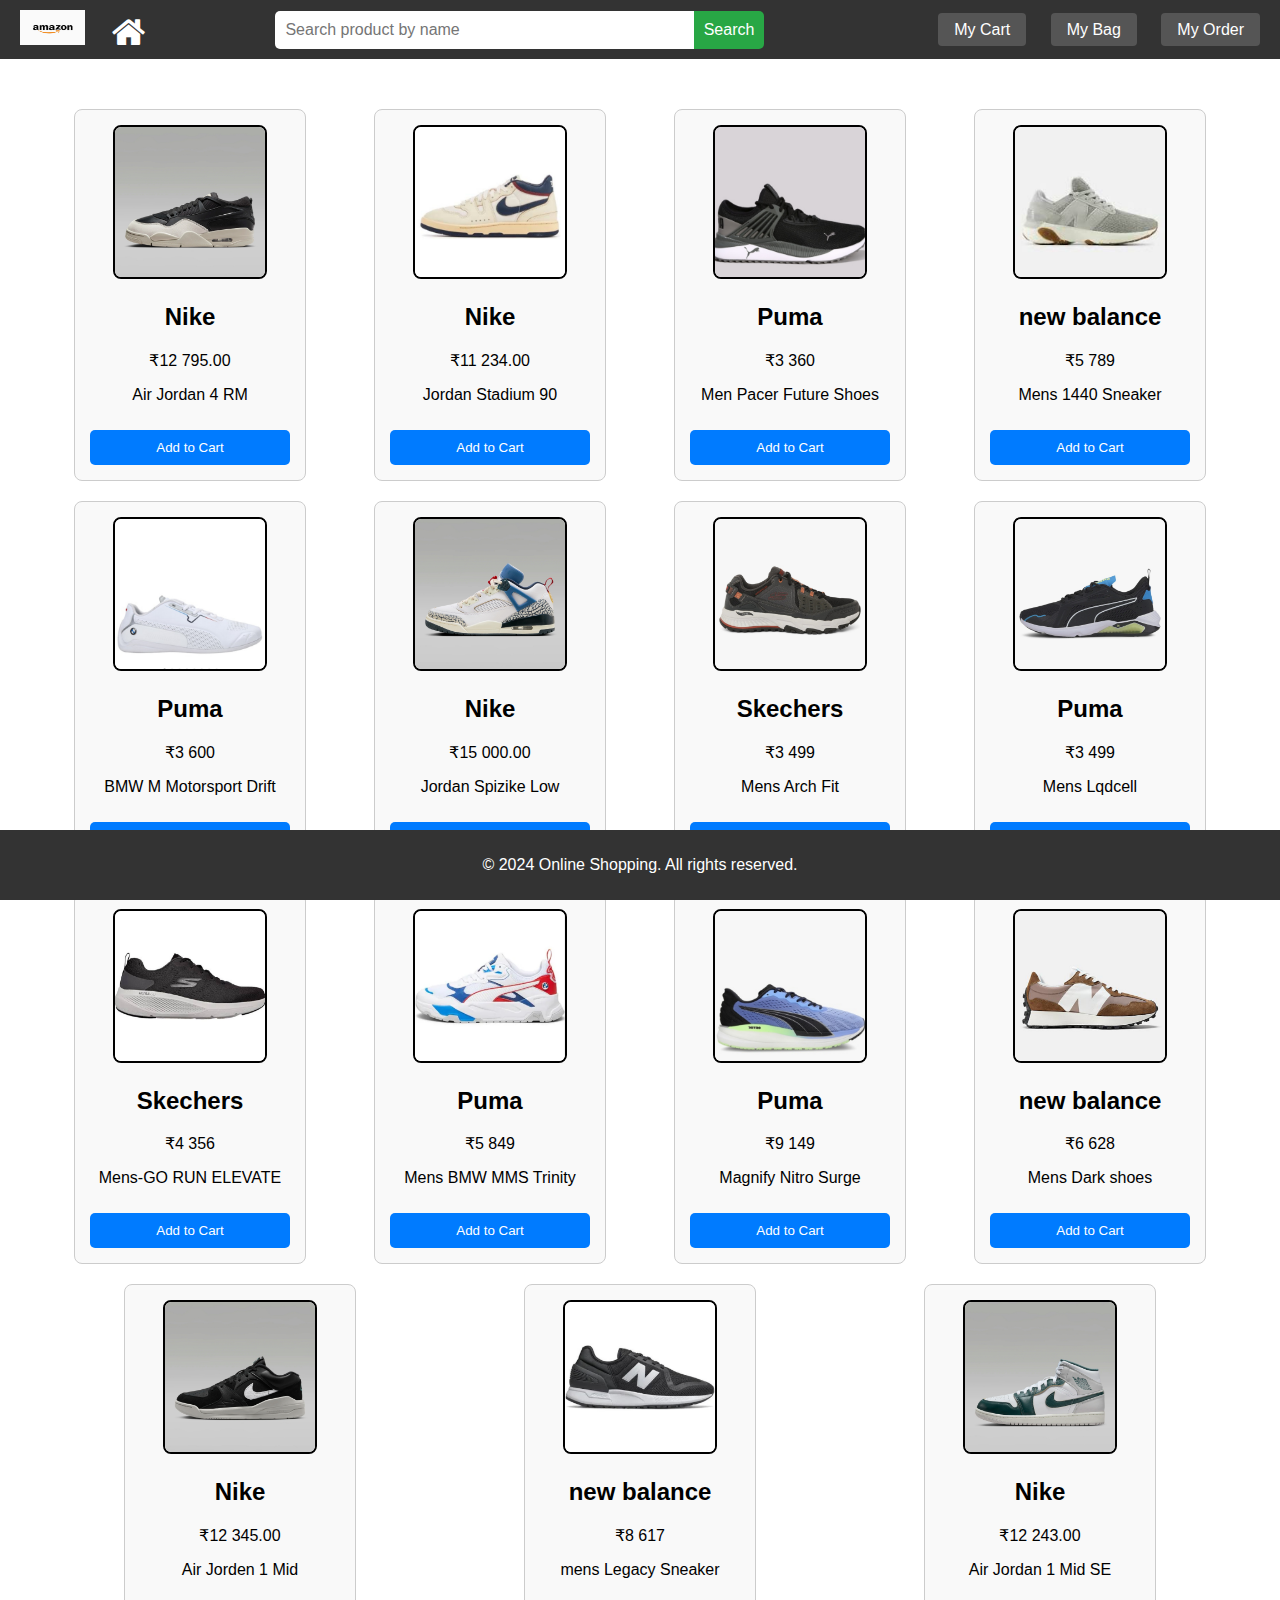
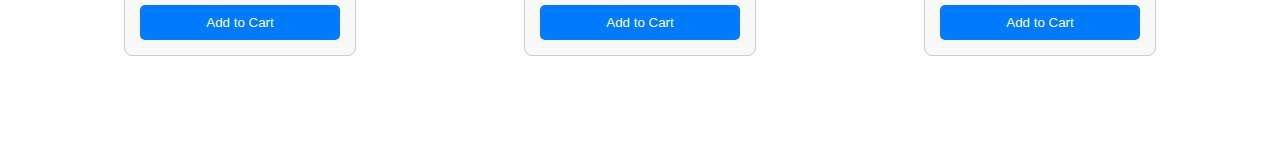
<file: index.html>
<!DOCTYPE html>
<html lang="en">

<head>
  <meta charset="UTF-8" />
  <meta name="viewport" content="width=device-width, initial-scale=1.0" />
  <link rel="stylesheet" href="https://cdnjs.cloudflare.com/ajax/libs/font-awesome/4.7.0/css/font-awesome.min.css" />
  <title>Shoes Shopping</title>
  <link rel="stylesheet" href="style.css" />
</head>

<body>
  <header>
    <div class="logo">
      <img src="logo.png" style="height: 35px; width: 65px" alt="Website Logo" />
      &nbsp;&nbsp;&nbsp;&nbsp;&nbsp;<a href="index.html"><i class="fa fa-home"
          style="font-size: 36px; color: white"></i></a>
    </div>
    <div class="search-bar">
      <input type="text" id="searchInput" placeholder="Search product by name" />
      <button type="button" onclick="searchProduct()">Search</button>
    </div>
    <nav>
      <a href="cart.html">My Cart</a>
      <a href="checkout.html">My Bag</a>
      <a href="database.html">My Order</a>
    </nav>
  </header>

  <main>
    <!-- Loop over products here -->
    <div class="products-container">
      <div class="product" id="product1">
        <img src="shoes1.jpg" alt="Product 1" />
        <h2>Nike</h2>
        <p>₹12 795.00</p>
        <p>Air Jordan 4 RM</p>
        <button onclick="addToCart('product1', 'Nike', 12795.00, 'Air Jordan 4 RM', 'shoes1.jpg')">
          Add to Cart
        </button>
      </div>

      <div class="product" id="product3">
        <img src="shoes3.jpg" alt="Product 1" />
        <h2>Nike</h2>
        <p>₹11 234.00</p>
        <p>Jordan Stadium 90</p>
        <button onclick="addToCart('product3', 'Nike', 11234.00,'Jordan Stadium 90','shoes3.jpg')">
          Add to Cart
        </button>
      </div>

      <div class="product" id="product1">
        <img src="shoes7.jpg" alt="Product 1" />
        <h2>Puma</h2>
        <p>₹3 360</p>
        <p>Men Pacer Future Shoes</p>
        <button onclick="addToCart('product1', 'Puma', 3360.00,'Men Pacer Future Shoes','shoes7.jpg')">
          Add to Cart
        </button>
      </div>

      <div class="product" id="product1">
        <img src="shoes13.jpg" alt="Product 1" />
        <h2>new balance</h2>
        <p>₹5 789</p>
        <p>Mens 1440 Sneaker</p>
        <button onclick="addToCart('product1', 'new balance', 5789.00,'Mens 1440 Sneaker','shoes13.jpg')">
          Add to Cart
        </button>
      </div>

      <div class="product" id="product1">
        <img src="shoes8.jpg" alt="Product 1" />
        <h2>Puma</h2>
        <p>₹3 600</p>
        <p>BMW M Motorsport Drift</p>
        <button onclick="addToCart('product1', 'Puma', 3600.00,'BMW M Motorsport Drift','shoes8.jpg')">
          Add to Cart
        </button>
      </div>

      <div class="product" id="product1">
        <img src="shoes4.jpg" alt="Product 4" />
        <h2>Nike</h2>
        <p>₹15 000.00</p>
        <p>Jordan Spizike Low</p>
        <button onclick="addToCart('product4', 'Nike', 15000.00,'Jordan Spizike Low','shoes4.jpg')">
          Add to Cart
        </button>
      </div>

      <div class="product" id="product1">
        <img src="shoes9.jpg" alt="Product 1" />
        <h2>Skechers</h2>
        <p>₹3 499</p>
        <p>Mens Arch Fit</p>
        <button onclick="addToCart('product1', 'Skechers', 3499.00,'Mens Arch Fit ','shoes9.jpg')">
          Add to Cart
        </button>
      </div>

      <div class="product" id="product1">
        <img src="shoes10.jpg" alt="Product 1" />
        <h2>Puma</h2>
        <p>₹3 499</p>
        <p>Mens Lqdcell</p>
        <button onclick="addToCart('product1', 'Puma', 3499.00,'Mens Lqdcell ','shoes10.jpg')">
          Add to Cart
        </button>
      </div>

      <div class="product" id="product1">
        <img src="shoes11.jpg" alt="Product 1" />
        <h2>Skechers</h2>
        <p>₹4 356</p>
        <p>Mens-GO RUN ELEVATE</p>
        <button onclick="addToCart('product1', 'Skechers', 4356.00,'Mens-GO RUN ELEVATE ','shoes11.jpg')">
          Add to Cart
        </button>
      </div>

      <div class="product" id="product1">
        <img src="shoes12.jpg" alt="Product 1" />
        <h2>Puma</h2>
        <p>₹5 849</p>
        <p>Mens BMW MMS Trinity</p>
        <button onclick="addToCart('product1', 'Puma', 5849.00,'Mens BMW MMS Trinity ','shoes12.jpg')">
          Add to Cart
        </button>
      </div>

      <div class="product" id="product1">
        <img src="shoes6.jpg" alt="Product 2" />
        <h2>Puma</h2>
        <p>₹9 149</p>
        <p>Magnify Nitro Surge</p>
        <button onclick="addToCart('product6', 'Puma', 9149.00,'Magnify Nitro Surge ','shoes6.jpg')">
          Add to Cart
        </button>
      </div>

      <div class="product" id="product1">
        <img src="shoes14.jpg" alt="Product 1" />
        <h2>new balance</h2>
        <p>₹6 628</p>
        <p>Mens Dark shoes</p>
        <button
          onclick="addToCart('product1', 'new balance', 6628.00,'Mens Dark Mushroom Running Shoes','shoes14.jpg')">
          Add to Cart
        </button>
      </div>

      <div class="product" id="product1">
        <img src="shoes5.jpg" alt="Product 5" />
        <h2>Nike</h2>
        <p>₹12 345.00</p>
        <p>Air Jorden 1 Mid</p>
        <button onclick="addToCart('product5', 'Nike', 12345.00,'Air Jordan 1 Mid','shoes5.jpg')">
          Add to Cart
        </button>
      </div>

      <div class="product" id="product1">
        <img src="shoes15.jpg" alt="Product 1" />
        <h2>new balance</h2>
        <p>₹8 617</p>
        <p>mens Legacy Sneaker</p>
        <button onclick="addToCart('product1', 'new balance', 8617.00,'mens Legacy Sneaker','shoes15.jpg')">
          Add to Cart
        </button>
      </div>

      <div class="product" id="product2">
        <img src="shoes2.jpg" alt="Product 2" />
        <h2>Nike</h2>
        <p>₹12 243.00</p>
        <p>Air Jordan 1 Mid SE</p>
        <button onclick="addToCart('product2', 'Nike', 12243.00, 'Air Jordan 1 Mid SE', 'shoes2.jpg')">
          Add to Cart
        </button>
      </div>

      <!-- Repeat for other products -->
    </div>
  </main>

  <footer>
    <p>&copy; 2024 Online Shopping. All rights reserved.</p>
  </footer>

  <script src="script.js"></script>
</body>

</html>
</file>
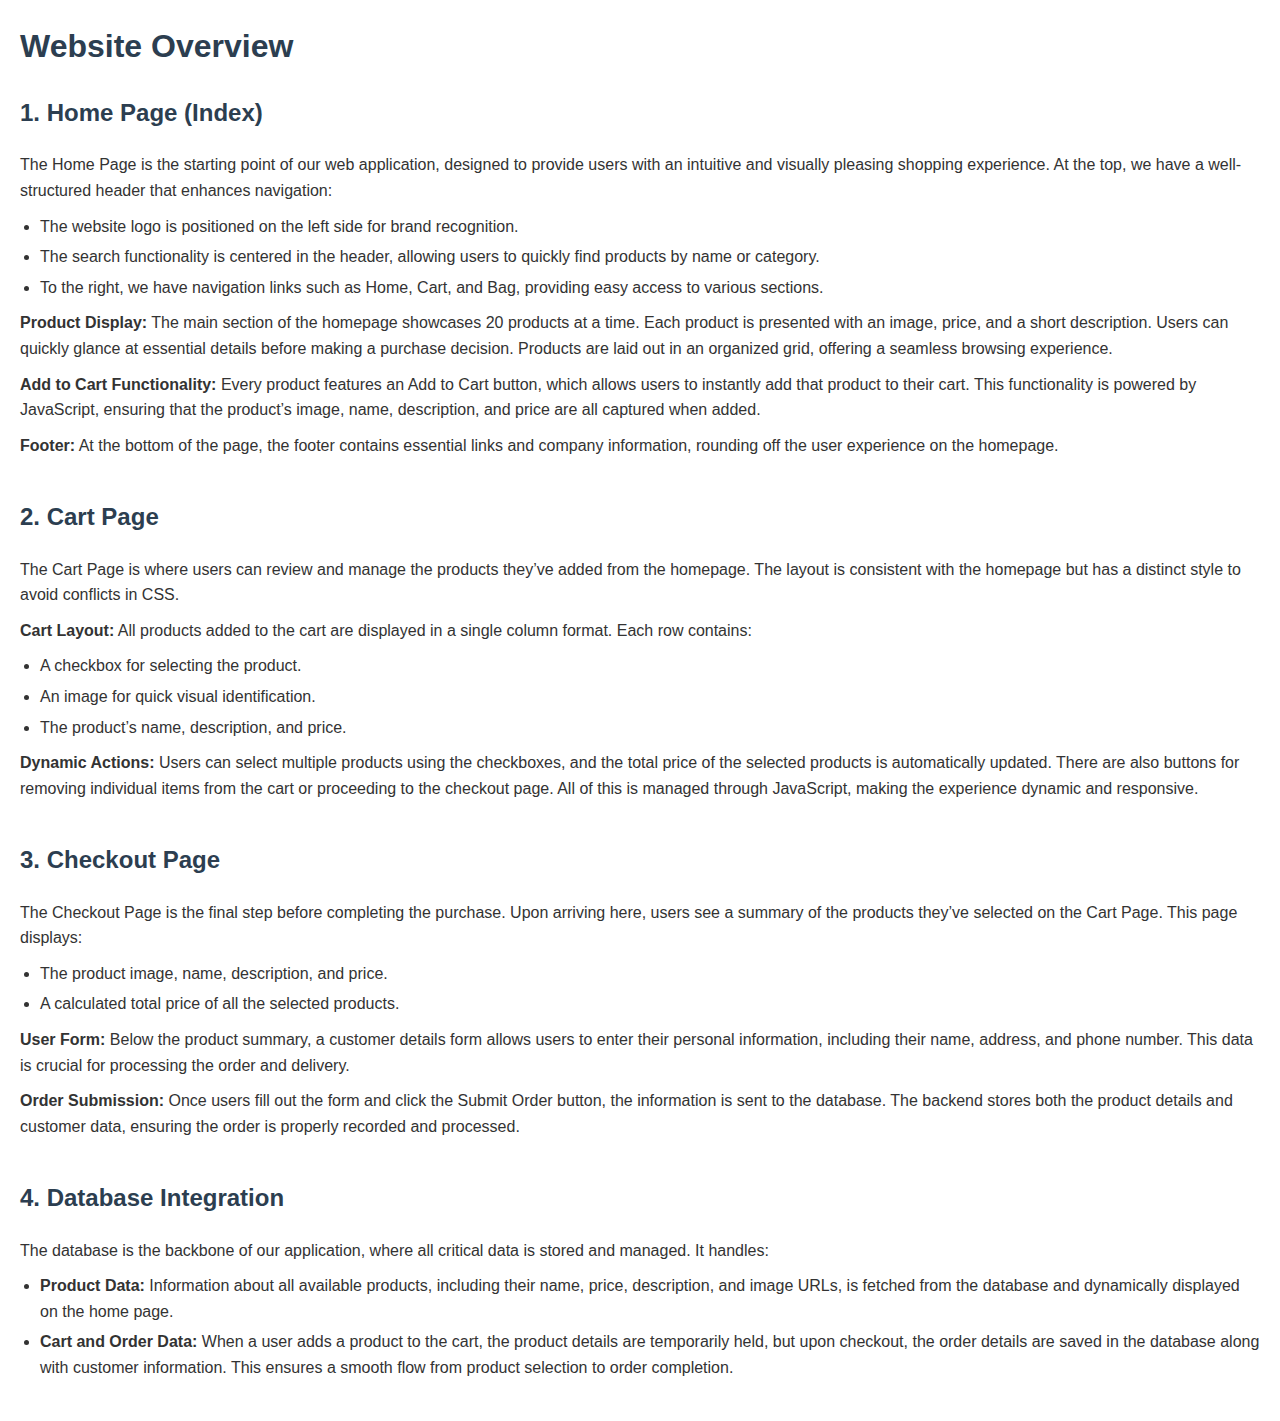
<file: about.html>
<!DOCTYPE html>
<html lang="en">
  <head>
    <meta charset="UTF-8" />
    <meta name="viewport" content="width=device-width, initial-scale=1.0" />
    <title>Website Overview</title>
    <style>
      body {
        font-family: Arial, sans-serif;
        line-height: 1.6;
        margin: 20px;
        color: #333;
      }
      h1,
      h2,
      h3 {
        color: #2c3e50;
      }
      .section {
        margin-bottom: 40px;
      }
      p {
        margin: 10px 0;
      }
      ul {
        margin: 10px 0;
        padding-left: 20px;
      }
      ul li {
        margin: 5px 0;
      }
      .code {
        background: #f4f4f4;
        padding: 10px;
        border-radius: 5px;
        font-family: monospace;
        font-size: 14px;
      }
    </style>
  </head>
  <body>
    <h1>Website Overview</h1>

    <div class="section">
      <h2>1. Home Page (Index)</h2>
      <p>
        The Home Page is the starting point of our web application, designed to
        provide users with an intuitive and visually pleasing shopping
        experience. At the top, we have a well-structured header that enhances
        navigation:
      </p>
      <ul>
        <li>
          The website logo is positioned on the left side for brand recognition.
        </li>
        <li>
          The search functionality is centered in the header, allowing users to
          quickly find products by name or category.
        </li>
        <li>
          To the right, we have navigation links such as Home, Cart, and Bag,
          providing easy access to various sections.
        </li>
      </ul>
      <p>
        <strong>Product Display:</strong> The main section of the homepage
        showcases 20 products at a time. Each product is presented with an
        image, price, and a short description. Users can quickly glance at
        essential details before making a purchase decision. Products are laid
        out in an organized grid, offering a seamless browsing experience.
      </p>
      <p>
        <strong>Add to Cart Functionality:</strong> Every product features an
        Add to Cart button, which allows users to instantly add that product to
        their cart. This functionality is powered by JavaScript, ensuring that
        the product’s image, name, description, and price are all captured when
        added.
      </p>
      <p>
        <strong>Footer:</strong> At the bottom of the page, the footer contains
        essential links and company information, rounding off the user
        experience on the homepage.
      </p>
    </div>

    <div class="section">
      <h2>2. Cart Page</h2>
      <p>
        The Cart Page is where users can review and manage the products they’ve
        added from the homepage. The layout is consistent with the homepage but
        has a distinct style to avoid conflicts in CSS.
      </p>
      <p>
        <strong>Cart Layout:</strong> All products added to the cart are
        displayed in a single column format. Each row contains:
      </p>
      <ul>
        <li>A checkbox for selecting the product.</li>
        <li>An image for quick visual identification.</li>
        <li>The product’s name, description, and price.</li>
      </ul>
      <p>
        <strong>Dynamic Actions:</strong> Users can select multiple products
        using the checkboxes, and the total price of the selected products is
        automatically updated. There are also buttons for removing individual
        items from the cart or proceeding to the checkout page. All of this is
        managed through JavaScript, making the experience dynamic and
        responsive.
      </p>
    </div>

    <div class="section">
      <h2>3. Checkout Page</h2>
      <p>
        The Checkout Page is the final step before completing the purchase. Upon
        arriving here, users see a summary of the products they’ve selected on
        the Cart Page. This page displays:
      </p>
      <ul>
        <li>The product image, name, description, and price.</li>
        <li>A calculated total price of all the selected products.</li>
      </ul>
      <p>
        <strong>User Form:</strong> Below the product summary, a customer
        details form allows users to enter their personal information, including
        their name, address, and phone number. This data is crucial for
        processing the order and delivery.
      </p>
      <p>
        <strong>Order Submission:</strong> Once users fill out the form and
        click the Submit Order button, the information is sent to the database.
        The backend stores both the product details and customer data, ensuring
        the order is properly recorded and processed.
      </p>
    </div>

    <div class="section">
      <h2>4. Database Integration</h2>
      <p>
        The database is the backbone of our application, where all critical data
        is stored and managed. It handles:
      </p>
      <ul>
        <li>
          <strong>Product Data:</strong> Information about all available
          products, including their name, price, description, and image URLs, is
          fetched from the database and dynamically displayed on the home page.
        </li>
        <li>
          <strong>Cart and Order Data:</strong> When a user adds a product to
          the cart, the product details are temporarily held, but upon checkout,
          the order details are saved in the database along with customer
          information. This ensures a smooth flow from product selection to
          order completion.
        </li>
      </ul>
    </div>
  </body>
</html>
</file>
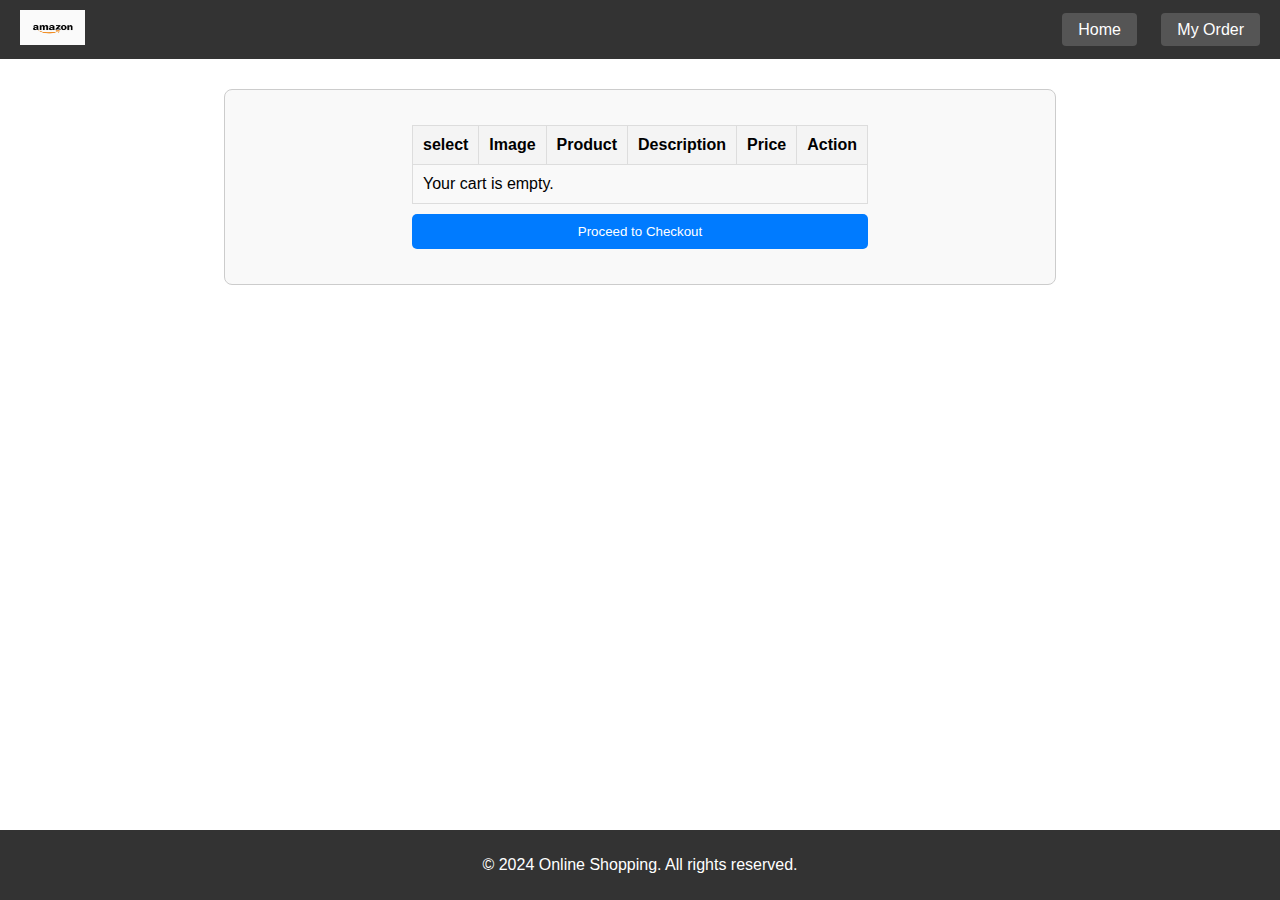
<file: cart.html>
<!DOCTYPE html>
<html lang="en">
  <head>
    <meta charset="UTF-8" />
    <meta name="viewport" content="width=device-width, initial-scale=1.0" />
    <title>Cart</title>
    <link rel="stylesheet" href="style.css" />
  </head>

  <body>
    <header>
      <div class="logo">
        <img
          src="logo.png"
          style="height: 35px; width: 65px"
          alt="Website Logo"
        />
      </div>
      <nav>
        <a href="index.html">Home</a>
        <a href="database.html">My Order</a>
      </nav>
    </header>
    <div class="products-containers">
      <div class="products">
        <main>
          <form id="cartForm">
            <table class="cart-table">
              <thead>
                <tr>
                  <th>select</th>
                  <th>Image</th>
                  <th>Product</th>
                  <th>Description</th>
                  <th>Price</th>
                  <th>Action</th>
                </tr>
              </thead>
              <tbody id="cartBody">
                <!-- Cart items will be added here by JavaScript -->
              </tbody>
            </table>
            <button
              class="checkout-btn"
              type="button"
              onclick="proceedToCheckout()"
            >
              Proceed to Checkout
            </button>
          </form>
        </main>
      </div>
    </div>

    <footer>
      <p>&copy; 2024 Online Shopping. All rights reserved.</p>
    </footer>

    <script src="script.js"></script>
  </body>
</html>
</file>
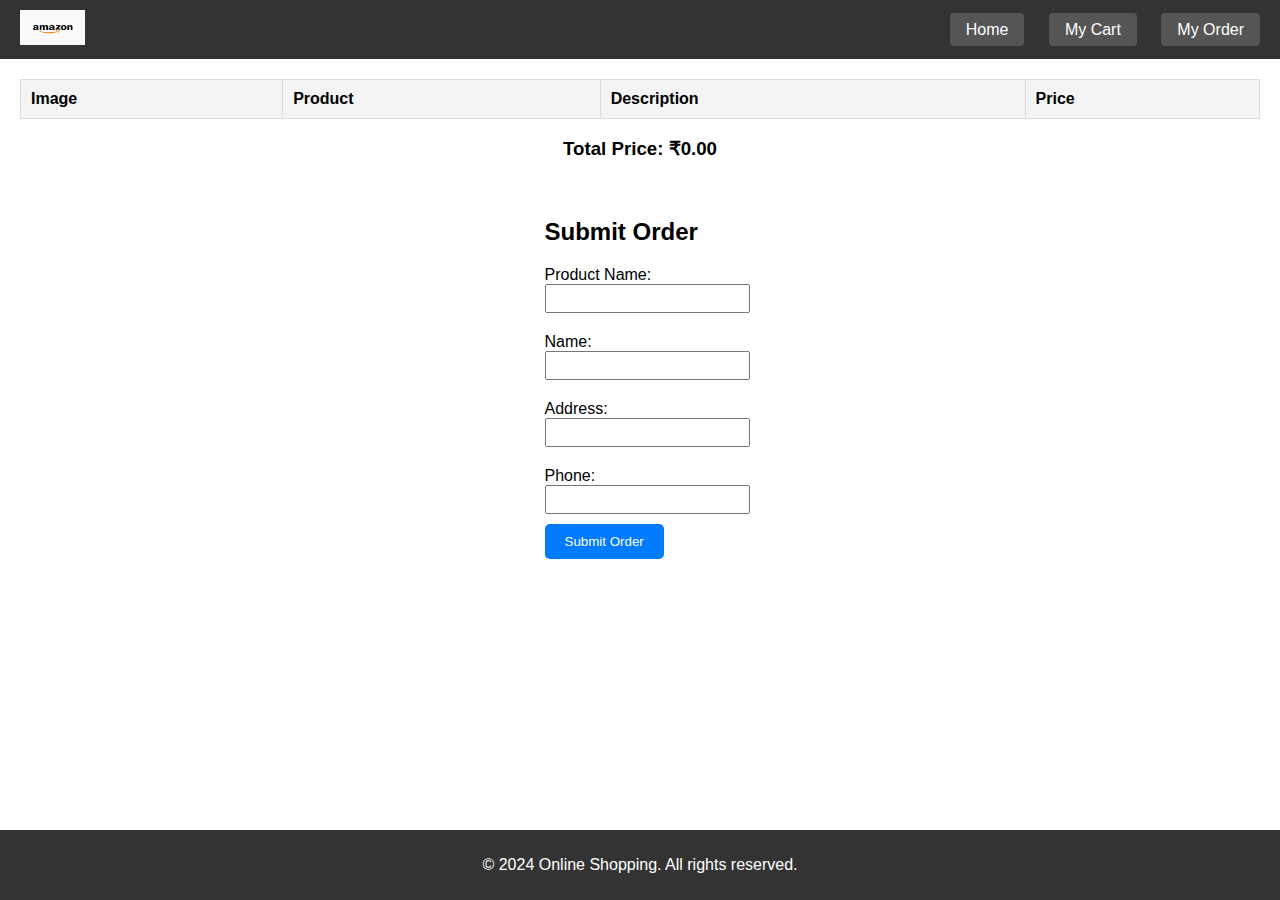
<file: checkout.html>
<!DOCTYPE html>
<html lang="en">
  <head>
    <meta charset="UTF-8" />
    <meta name="viewport" content="width=device-width, initial-scale=1.0" />
    <title>Checkout</title>
    <link rel="stylesheet" href="style.css" />
  </head>

  <body>
    <header>
      <div class="logo">
        <img
          src="logo.png"
          style="height: 35px; width: 65px"
          alt="Website Logo"
        />
      </div>
      <nav>
        <a href="index.html">Home</a>
        <a href="cart.html">My Cart</a>
        <a href="database.html">My Order</a>
      </nav>
    </header>
    <main>
      <table class="checkout-table">
        <thead>
          <tr>
            <th>Image</th>
            <th>Product</th>
            <th>Description</th>
            <th>Price</th>
          </tr>
        </thead>
        <tbody id="checkoutBody">
          <!-- Selected products will be displayed here by JavaScript -->
        </tbody>
      </table>

      <div>
        <h3>Total Price: <span id="totalPrice">0.00</span></h3>
      </div>

      <form id="orderForm">
        <h2>Submit Order</h2>
        <label for="productName">Product Name:</label>
        <input type="text" id="productName" required />
        <br />
        <label for="name">Name:</label>
        <input type="text" id="name" required />
        <br />
        <label for="address">Address:</label>
        <input type="text" id="address" required />
        <br />
        <label for="phone">Phone:</label>
        <input type="text" id="phone" required />
        <br />
        <button type="button" onclick="submitOrder()">Submit Order</button>
      </form>
    </main>
    <footer>
      <p>&copy; 2024 Online Shopping. All rights reserved.</p>
    </footer>
    <script src="script.js"></script>
  </body>
</html>
</file>
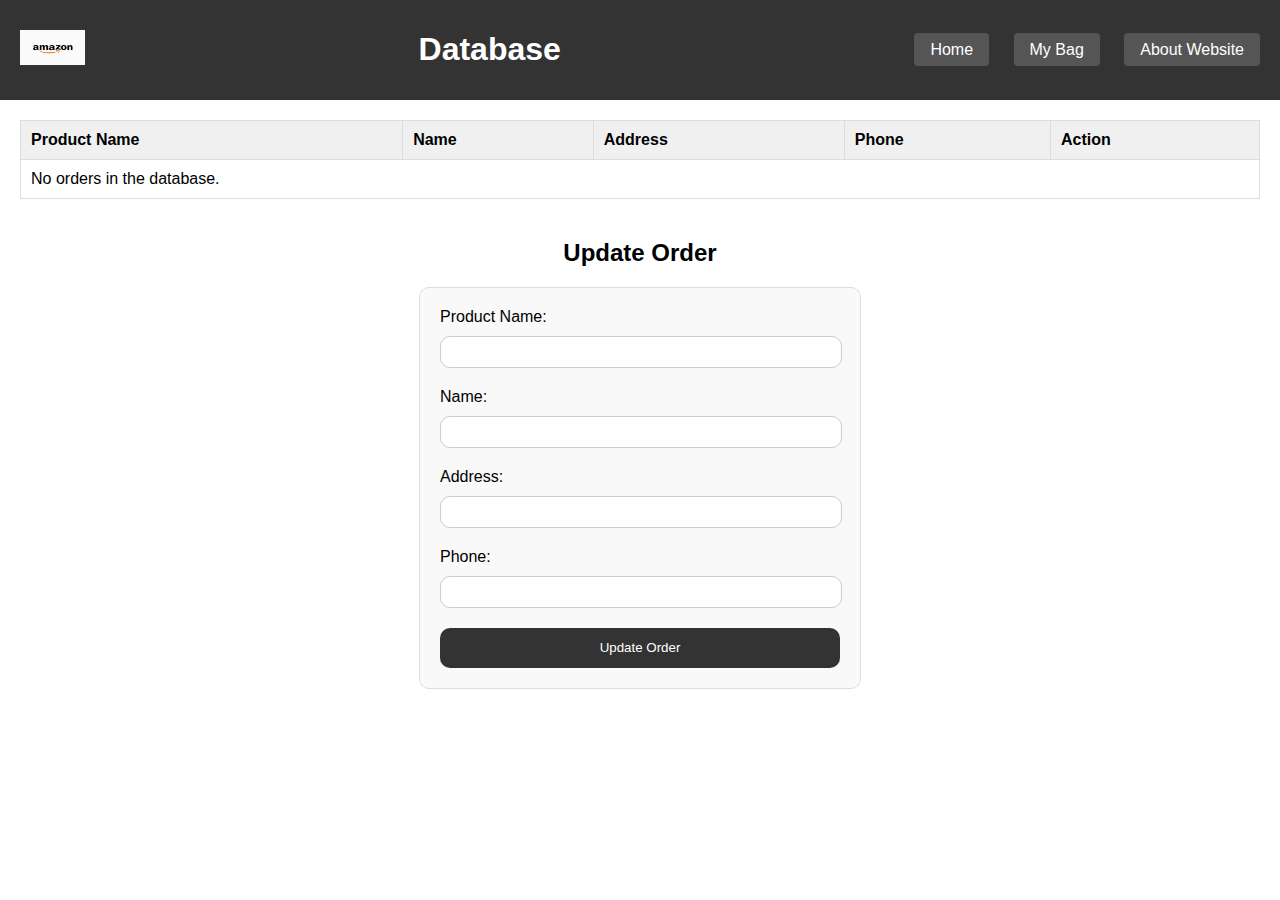
<file: database.html>
<!DOCTYPE html>
<html lang="en">
  <head>
    <meta charset="UTF-8" />
    <meta name="viewport" content="width=device-width, initial-scale=1.0" />
    <title>Database</title>
    <link rel="stylesheet" href="style.css" />
  </head>

  <body>
    <header>
      <div class="logo">
        <img
          src="logo.png"
          style="height: 35px; width: 65px"
          alt="Website Logo"
        />
      </div>
      <h1>Database</h1>
      <nav>
        <a href="index.html">Home</a>
        <a href="cart.html">My Bag</a>
        <a href="about.html">About Website</a>
      </nav>
    </header>
    <main>
      <table id="databaseTable">
        <thead>
          <tr>
            <th>Product Name</th>
            <th>Name</th>
            <th>Address</th>
            <th>Phone</th>
            <th>Action</th>
          </tr>
        </thead>
        <tbody id="databaseBody">
          <!-- Order details will be added here by JavaScript -->
        </tbody>
      </table>

      <h2>Update Order</h2>
      <form id="updateOrderForm">
        <label for="updateProductName">Product Name:</label>
        <input type="text" id="updateProductName" required />
        <br />
        <label for="updateName">Name:</label>
        <input type="text" id="updateName" required />
        <br />
        <label for="updateAddress">Address:</label>
        <input type="text" id="updateAddress" required />
        <br />
        <label for="updatePhone">Phone:</label>
        <input type="text" id="updatePhone" required />
        <br />
        <input type="hidden" id="orderId" />
        <button type="button" onclick="updateOrder()">Update Order</button>
      </form>
    </main>
    <script src="script.js"></script>
  </body>
</html>
</file>
<file: style.css>
body {
  font-family: Arial, sans-serif;
  margin: 0;
  padding: 0;
}

.highlight {
  border: 2px solid rgb(0, 76, 255);
  background-color: #9daef8;
}

header {
  background-color: #333;
  color: white;
  display: flex;
  justify-content: space-between;
  align-items: center;
  padding: 10px 20px;
}

header .logo i {
  height: 10px;
  width: 10px;
}

header .search-bar {
  flex-grow: 1;
  display: flex;
  justify-content: center;
}

header .search-bar input {
  padding: 10px;
  font-size: 16px;
  width: 50%;
  border-radius: 5px 0 0 5px;
  border: none;
}

header .search-bar button {
  padding: 10px;
  background-color: #28a745;
  color: white;
  border: none;
  border-radius: 0 5px 5px 0;
  cursor: pointer;
  font-size: 16px;
}

header nav a {
  color: white;
  margin-left: 20px;
  text-decoration: none;
  padding: 8px 16px;
  border-radius: 4px;
  background-color: #555;
  transition: background-color 0.3s;
}

header nav a:hover {
  background-color: #218838;
}

.products-container {
  display: flex;
  flex-wrap: wrap;
  justify-content: space-around;
  padding: 20px;
  margin-bottom: 40px;
}

.product {
  border: 1px solid #ccc;
  border-radius: 8px;
  margin: 10px;
  padding: 15px;
  width: 200px;
  text-align: center;
  background-color: #f9f9f9;
  transition: box-shadow 0.3s;
}

.product img {
  width: 150px;
  height: 150px;
  border-radius: 8px;
  border: 2px solid black;
}

.product:hover {
  box-shadow: 0 4px 8px rgba(129, 152, 217, 0.2);
}

.product button {
  background-color: #007bff;
  color: white;
  border: none;
  padding: 10px;
  border-radius: 5px;
  cursor: pointer;
  margin-top: 10px;
  width: 100%;
}

.product button:hover {
  background-color: #0056b3;
}

footer {
  position: fixed;
  bottom: 0;
  background-color: #333;
  color: white;
  text-align: center;
  padding: 10px 0;

  width: 100%;
}

.products-containers {
  display: flex;
  flex-wrap: wrap;
  justify-content: space-around;
  padding: 40px;
}

.products {
  border: 1px solid #ccc;
  border-radius: 8px;
  margin: 10px;
  padding: 15px;
  width: 800px;
  text-align: center;
  background-color: #f9f9f9;
  transition: box-shadow 0.3s;
  margin-bottom: 5%;
}

.products img {
  width: 150px;
  height: 150px;
  border-radius: 8px;
}

.products:hover {
  box-shadow: 0 4px 8px rgba(0, 0, 0, 0.2);
}

.products button {
  background-color: #007bff;
  color: white;
  border: none;
  padding: 10px;
  border-radius: 5px;
  cursor: pointer;
  margin-top: 10px;
  width: 100%;
}

.products button:hover {
  background-color: #0056b3;
}




.checkout-table {
  width: 100%;
  border-collapse: collapse;
}

.checkout-table th,
.checkout-table td {
  padding: 10px;
  border: 1px solid #ddd;
  text-align: left;
}

.checkout-table th {
  background-color: #f4f4f4;
}

#orderForm {
  margin-top: 20px;
  margin-bottom: 70px;
}

#orderForm label {
  display: block;
  margin-top: 10px;
}

#orderForm input {
  margin-bottom: 10px;
  padding: 5px;
  width: 100%;
  max-width: 300px;
}

#orderForm button {
  padding: 10px 20px;
  background-color: #007bff;
  color: white;
  border: none;
  border-radius: 5px;
  cursor: pointer;
}

#orderForm button:hover {
  background-color: #0056b3;
}










.checkout-table img {
  width: 100px;
   
  margin-right: 20px;
  
}

.checkout-table td {
  vertical-align: middle;
}

.checkout-table td:nth-child(2) {
  padding-left: 20px;
  
}

.checkout-table td:nth-child(3) {
  padding-left: 20px;
  
}

.checkout-table td:nth-child(4) {
  padding-left: 20px;
  
}

.products-containers {
  padding: 20px;
}

.cart-table {
  width: 100%;
  border-collapse: collapse;
}

.cart-table th,
.cart-table td {
  padding: 10px;
  border: 1px solid #ddd;
  text-align: left;
}

.cart-table th {
  background-color: #f4f4f4;
}

.checkout-btn {
  padding: 10px 20px;
  background-color: #007bff;
  color: white;
  border: none;
  border-radius: 5px;
  cursor: pointer;
  margin-top: 10px;
}

.checkout-btn:hover {
  background-color: #0056b3;
}



.container {
  max-width: 800px;
  margin: 40px auto;
  padding: 20px;
  background-color: #fff;
  border: 1px solid #ddd;
  border-radius: 10px;
  box-shadow: 0 0 10px rgba(0, 0, 0, 0.1);
}


 
main {
  display: flex;
  flex-direction: column;
  align-items: center;
  padding: 20px;
}

#databaseTable {
  width: 100%;
  border-collapse: collapse;
  margin-bottom: 20px;
}

#databaseTable th,
#databaseTable td {
  border: 1px solid #ddd;
  padding: 10px;
  text-align: left;
}

#databaseTable th {
  background-color: #f0f0f0;
}

#databaseBody {
  width: 100%;
}

 

#updateOrderForm {
  width: 400px;
  padding: 20px;
  background-color: #f9f9f9;
  border: 1px solid #ddd;
  border-radius: 10px;
}

#updateOrderForm h2 {
  margin-bottom: 10px;
}

#updateOrderForm label {
  display: block;
  margin-bottom: 10px;
}

#updateOrderForm input[type="text"] {
  width: 380px;
  height: 10px;
  margin-bottom: 20px;
  padding: 10px;
  border-radius: 10px;
  border: 1px solid #ccc;
}

#updateOrderForm button[type="button"] {
  width: 100%;
  height: 40px;
  background-color: #333;
  color: #fff;
  border: none;
  border-radius: 10px;
  cursor: pointer;
}

#updateOrderForm button[type="button"]:hover {
  background-color: #444;
}



.cart-table img {
  border: 2px solid black;
  width: 150px;
  height: 150px;
  border-radius: 8px;
}


.checkout-table img {
  padding: 0%;
  border: 2px solid black;
  width: 150px;
  height: 150px;
  border-radius: 8px;
}
</file>
